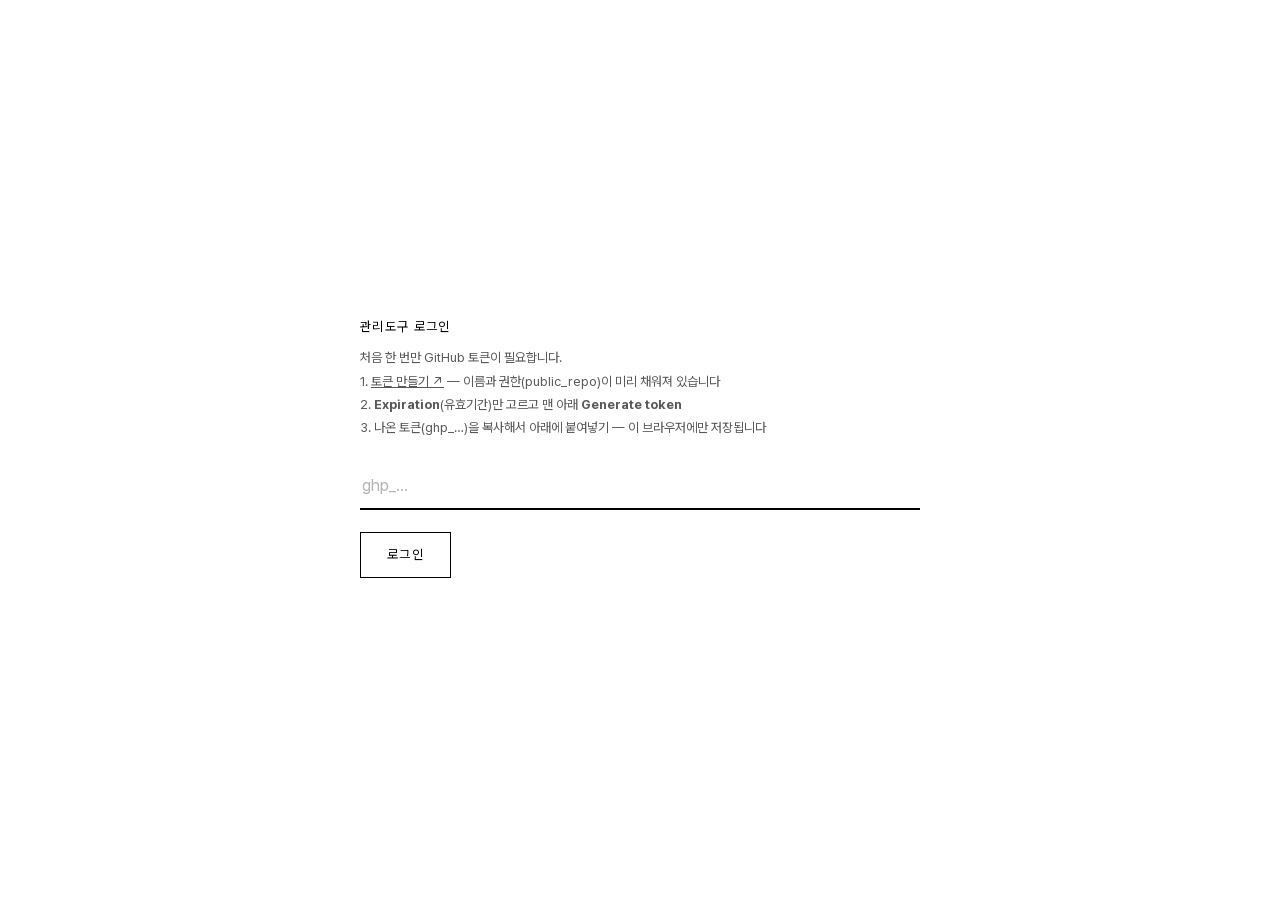
<file: admin/index.html>
<!DOCTYPE html>
<html lang="ko">
<head>
  <meta charset="UTF-8">
  <meta name="viewport" content="width=device-width, initial-scale=1.0">
  <title>관리도구 — Portfolio</title>
  <meta name="robots" content="noindex, nofollow">
  <link rel="icon" href="../favicon.svg" type="image/svg+xml">
  <link rel="stylesheet" href="admin.css?v=5">
</head>
<body>
  <div id="offlineBanner" class="offline-banner" hidden>
    이 페이지는 로컬 서버가 필요합니다 — 사이트 폴더의 <b>관리도구.bat</b> 을 더블클릭해서 열어 주세요.
  </div>

  <header class="bar">
    <span class="bar-title">관리도구</span>
    <span id="saveStatus" class="save-status"></span>
    <span class="bar-spacer"></span>
    <a href="/" target="_blank" class="bar-link">사이트 보기 ↗</a>
    <button id="saveBtn" class="save-btn">변경사항 저장</button>
  </header>

  <nav class="side">
    <button data-view="basic" class="side-link">기본 정보</button>
    <button data-view="works" class="side-link">Works</button>
    <button data-view="studies" class="side-link">Research</button>
    <button data-view="deploy" class="side-link">배포</button>
    <p class="side-help">
      수정 후 반드시 우측 상단<br>「변경사항 저장」을 눌러 주세요.<br><br>
      저장하면 미리보기 탭을<br>새로고침해서 확인할 수 있습니다.<br><br>
      실제 사이트에 올리려면<br>「배포」 탭에서<br>반영하기를 누르세요.
    </p>
  </nav>

  <main id="main" class="main"></main>

  <!-- 관리도구 파일을 고치면 ?v= 숫자를 올린다 — GitHub Pages 는 10분 캐시라 안 올리면 옛 코드가 돈다 -->
  <script src="github.js?v=5"></script>
  <script src="admin.js?v=5"></script>
</body>
</html>
</file>
<file: admin/admin.css>
/* 관리도구 — minimal B&W, thin lines */

@font-face {
  font-family: 'Pretendard Variable';
  font-weight: 45 920;
  font-style: normal;
  font-display: swap;
  src: url('../assets/fonts/PretendardVariable.woff2') format('woff2-variations');
}

:root {
  --line: 1px solid #000;
  --bar-h: 62px;
  --side-w: 190px;
}

* { margin: 0; padding: 0; box-sizing: border-box; }

body {
  background: #fff;
  color: #000;
  font-family: 'Pretendard Variable', Pretendard, -apple-system, system-ui, 'Segoe UI', 'Malgun Gothic', sans-serif;
  font-size: 14px;
  line-height: 1.6;
}

button { font: inherit; color: inherit; background: none; border: none; cursor: pointer; }
a { color: inherit; text-decoration: none; }
input, textarea, select {
  font: inherit;
  color: #000;
  background: #fff;
  border: none;
  border-bottom: 1px solid #000;
  padding: 6px 2px;
  width: 100%;
  border-radius: 0;
}
input:focus, textarea:focus { outline: none; border-bottom-width: 2px; }
textarea { resize: vertical; min-height: 120px; line-height: 1.7; }

.offline-banner {
  position: fixed;
  inset: 0;
  z-index: 100;
  background: #fff;
  display: flex;
  align-items: center;
  justify-content: center;
  text-align: center;
  padding: 40px;
  font-size: 16px;
  line-height: 2;
}
.offline-banner[hidden] { display: none; }
.offline-banner p { margin-bottom: 6px; }
.banner-retry {
  margin-top: 22px;
  border: 1px solid #000;
  padding: 9px 26px;
  font-size: 13px;
  letter-spacing: 0.1em;
}
.banner-retry:hover { background: #000; color: #fff; }

/* 웹 관리도구 로그인 — 배너 가운데, 글은 왼쪽 정렬 */
.login-box { width: 100%; max-width: 560px; text-align: left; }
.login-title { font-size: 13px; letter-spacing: 0.1em; margin-bottom: 14px; }
.login-box .deploy-note { font-size: 13px; }
.login-box input { margin: 18px 0 0; }

/* top bar */
.bar {
  position: fixed;
  top: 0; left: 0; right: 0;
  height: var(--bar-h);
  display: flex;
  align-items: center;
  gap: 18px;
  padding: 0 28px;
  border-bottom: var(--line);
  background: #fff;
  z-index: 20;
}
.bar-title { font-weight: 700; letter-spacing: 0.16em; font-size: 14px; }
.bar-spacer { flex: 1; }
.bar-link { font-size: 13px; opacity: 0.55; }
.bar-link:hover { opacity: 1; }
.save-status { font-size: 12px; opacity: 0.55; letter-spacing: 0.04em; }
.save-status.dirty { opacity: 1; }

.save-btn {
  border: var(--line);
  padding: 8px 20px;
  letter-spacing: 0.1em;
  font-size: 13px;
  transition: background 0.15s, color 0.15s;
}
.save-btn:hover { background: #000; color: #fff; }
.save-btn:disabled { opacity: 0.3; cursor: default; background: none; color: #000; }

/* side */
.side {
  position: fixed;
  top: var(--bar-h);
  left: 0;
  bottom: 0;
  width: var(--side-w);
  padding: 32px 28px;
  display: flex;
  flex-direction: column;
  gap: 12px;
  border-right: var(--line);
}
.side-link {
  text-align: left;
  font-size: 14px;
  letter-spacing: 0.1em;
  opacity: 0.42;
  width: fit-content;
}
.side-link:hover { opacity: 1; }
.side-link.active { opacity: 1; border-bottom: 1px solid #000; }
.side-help { margin-top: auto; font-size: 11.5px; line-height: 1.8; opacity: 0.45; }

/* main */
.main {
  position: fixed;
  top: var(--bar-h);
  left: var(--side-w);
  right: 0;
  bottom: 0;
  overflow-y: auto;
  padding: 40px 48px 120px;
}

.section-title {
  font-size: 13px;
  font-weight: 700;
  letter-spacing: 0.18em;
  text-transform: uppercase;
  margin-bottom: 28px;
}

.field { max-width: 620px; margin-bottom: 30px; }
.field-label {
  display: block;
  font-size: 12px;
  letter-spacing: 0.12em;
  opacity: 0.55;
  margin-bottom: 6px;
}
.field-hint { font-size: 12px; opacity: 0.45; margin-top: 6px; line-height: 1.7; }

/* item list (works/studies) */
.item-list { max-width: 760px; }
.item-row {
  display: flex;
  align-items: center;
  gap: 14px;
  padding: 14px 0;
  border-bottom: var(--line);
}
.item-row:first-child { border-top: var(--line); }
.item-thumb {
  width: 64px;
  height: 44px;
  object-fit: cover;
  flex: none;
  background: #fff;
  border: var(--line);
}
.item-thumb-blank {
  width: 64px; height: 44px; flex: none;
  border: var(--line);
  display: flex; align-items: center; justify-content: center;
  font-size: 10px; letter-spacing: 0.1em; opacity: 0.4;
}
.item-name { flex: 1; min-width: 0; overflow: hidden; text-overflow: ellipsis; white-space: nowrap; }
.item-year { font-size: 12px; opacity: 0.5; flex: none; }
.mini-btn {
  flex: none;
  font-size: 12px;
  letter-spacing: 0.06em;
  opacity: 0.5;
  padding: 4px 6px;
}
.mini-btn:hover { opacity: 1; }
.mini-btn.danger:hover { text-decoration: line-through; }

.add-btn {
  margin-top: 22px;
  border: var(--line);
  padding: 10px 22px;
  font-size: 13px;
  letter-spacing: 0.08em;
}
.add-btn:hover { background: #000; color: #fff; }

/* editor */
.editor-back { font-size: 13px; opacity: 0.55; margin-bottom: 26px; display: inline-block; }
.editor-back:hover { opacity: 1; }

.media-list { max-width: 620px; }
.media-row {
  display: flex;
  align-items: center;
  gap: 12px;
  padding: 10px 0;
  border-bottom: 1px solid #000;
}
.media-row:first-child { border-top: 1px solid #000; }
.media-thumb { width: 58px; height: 40px; object-fit: cover; flex: none; border: var(--line); }
.media-badge {
  width: 58px; height: 40px; flex: none;
  border: var(--line);
  display: flex; align-items: center; justify-content: center;
  font-size: 10px; letter-spacing: 0.12em;
}
.media-info { flex: 1; min-width: 0; }
.media-src { font-size: 11px; opacity: 0.45; overflow: hidden; text-overflow: ellipsis; white-space: nowrap; }
.media-caption-input { font-size: 12.5px; border-bottom: 1px dashed #000; padding: 3px 2px; }
.media-caption-input::placeholder, input::placeholder, textarea::placeholder { color: #000; opacity: 0.3; }

.row-btns { display: flex; gap: 2px; flex: none; }

.upload-row { display: flex; gap: 12px; margin-top: 18px; flex-wrap: wrap; }
.upload-btn {
  border: var(--line);
  padding: 9px 18px;
  font-size: 12.5px;
  letter-spacing: 0.06em;
}
.upload-btn:hover { background: #000; color: #fff; }
.upload-btn.busy { opacity: 0.35; pointer-events: none; }

.cover-preview { max-width: 200px; max-height: 130px; border: var(--line); margin-bottom: 10px; display: block; }

.link-row { display: flex; gap: 12px; align-items: flex-end; padding: 8px 0; }
.link-row input { flex: 1; }

/* 체크박스 · 셀렉트 — 흑백 · 얇은 선 */
input[type=checkbox] { width: auto; border: none; margin-right: 8px; vertical-align: middle; accent-color: #000; }
.check-row { display: flex; align-items: center; font-size: 13px; margin: 6px 0; cursor: pointer; }
.check-grid { display: flex; flex-wrap: wrap; gap: 4px 24px; }
select { cursor: pointer; }
input:disabled, select:disabled { opacity: 0.4; }
.hover-preview { display: block; width: 320px; max-width: 100%; border: var(--line); margin: 14px 0 6px; background: #000; }

.contact-edit-row { display: flex; gap: 12px; align-items: flex-end; padding: 8px 0; }
.contact-edit-row .c-label { width: 130px; flex: none; }
.contact-edit-row .c-value { flex: 1; }
.contact-edit-row .c-href { flex: 1; }

/* deploy (컨트롤타워) */
.deploy-box { max-width: 620px; }
.deploy-files {
  font-size: 12.5px;
  line-height: 1.9;
  border-top: var(--line);
  border-bottom: var(--line);
  padding: 10px 2px;
  margin-bottom: 10px;
  max-height: 220px;
  overflow-y: auto;
  white-space: nowrap;
}
.deploy-note { font-size: 12.5px; opacity: 0.65; margin: 6px 0; line-height: 1.8; }
.deploy-note.ok { opacity: 1; }
.deploy-last { font-size: 11.5px; opacity: 0.4; margin-top: 8px; }
.deploy-err { font-size: 12.5px; margin: 8px 0; text-decoration: underline; }
.deploy-btn { font-weight: 650; }
.deploy-state-msg { font-size: 12px; opacity: 0.6; align-self: center; }


.toast {
  position: fixed;
  bottom: 28px;
  right: 28px;
  background: #000;
  color: #fff;
  padding: 12px 22px;
  font-size: 13px;
  letter-spacing: 0.05em;
  z-index: 90;
  opacity: 0;
  transition: opacity 0.25s;
  pointer-events: none;
}
.toast.on { opacity: 1; }
</file>
